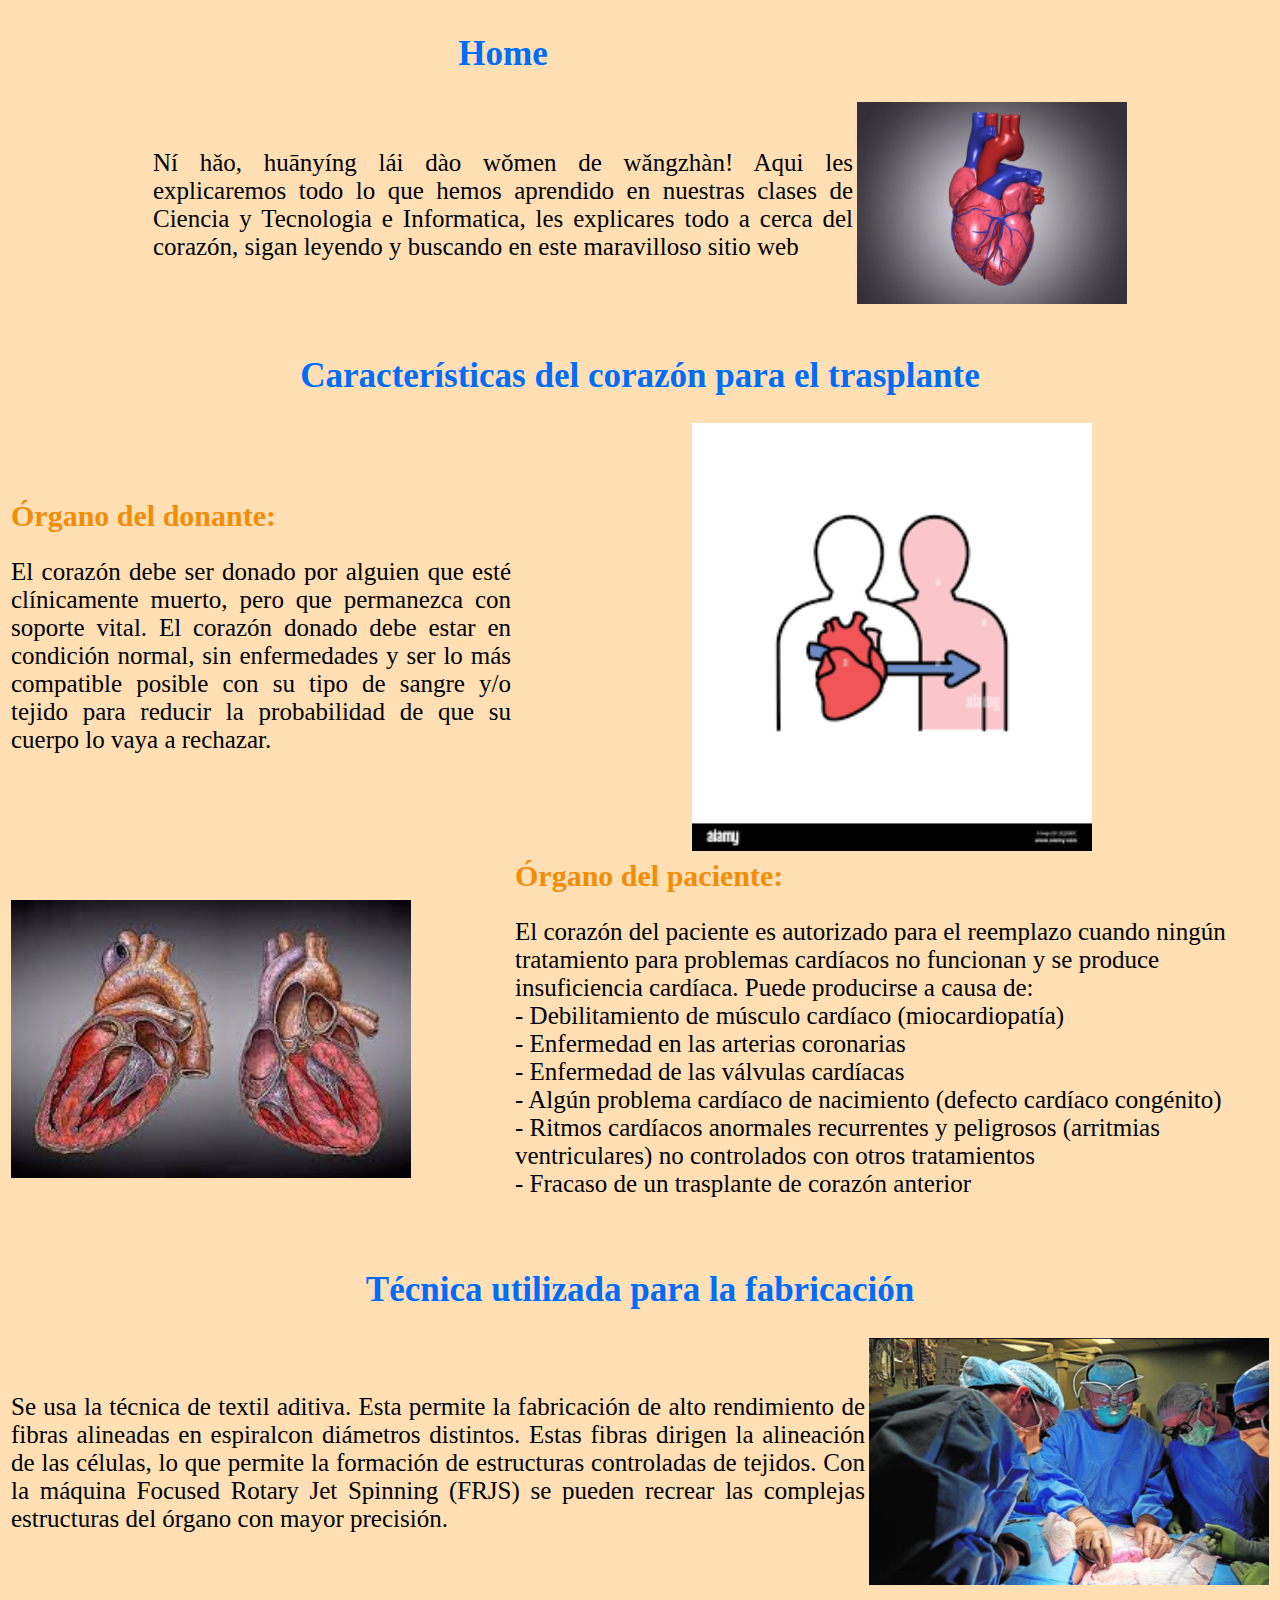
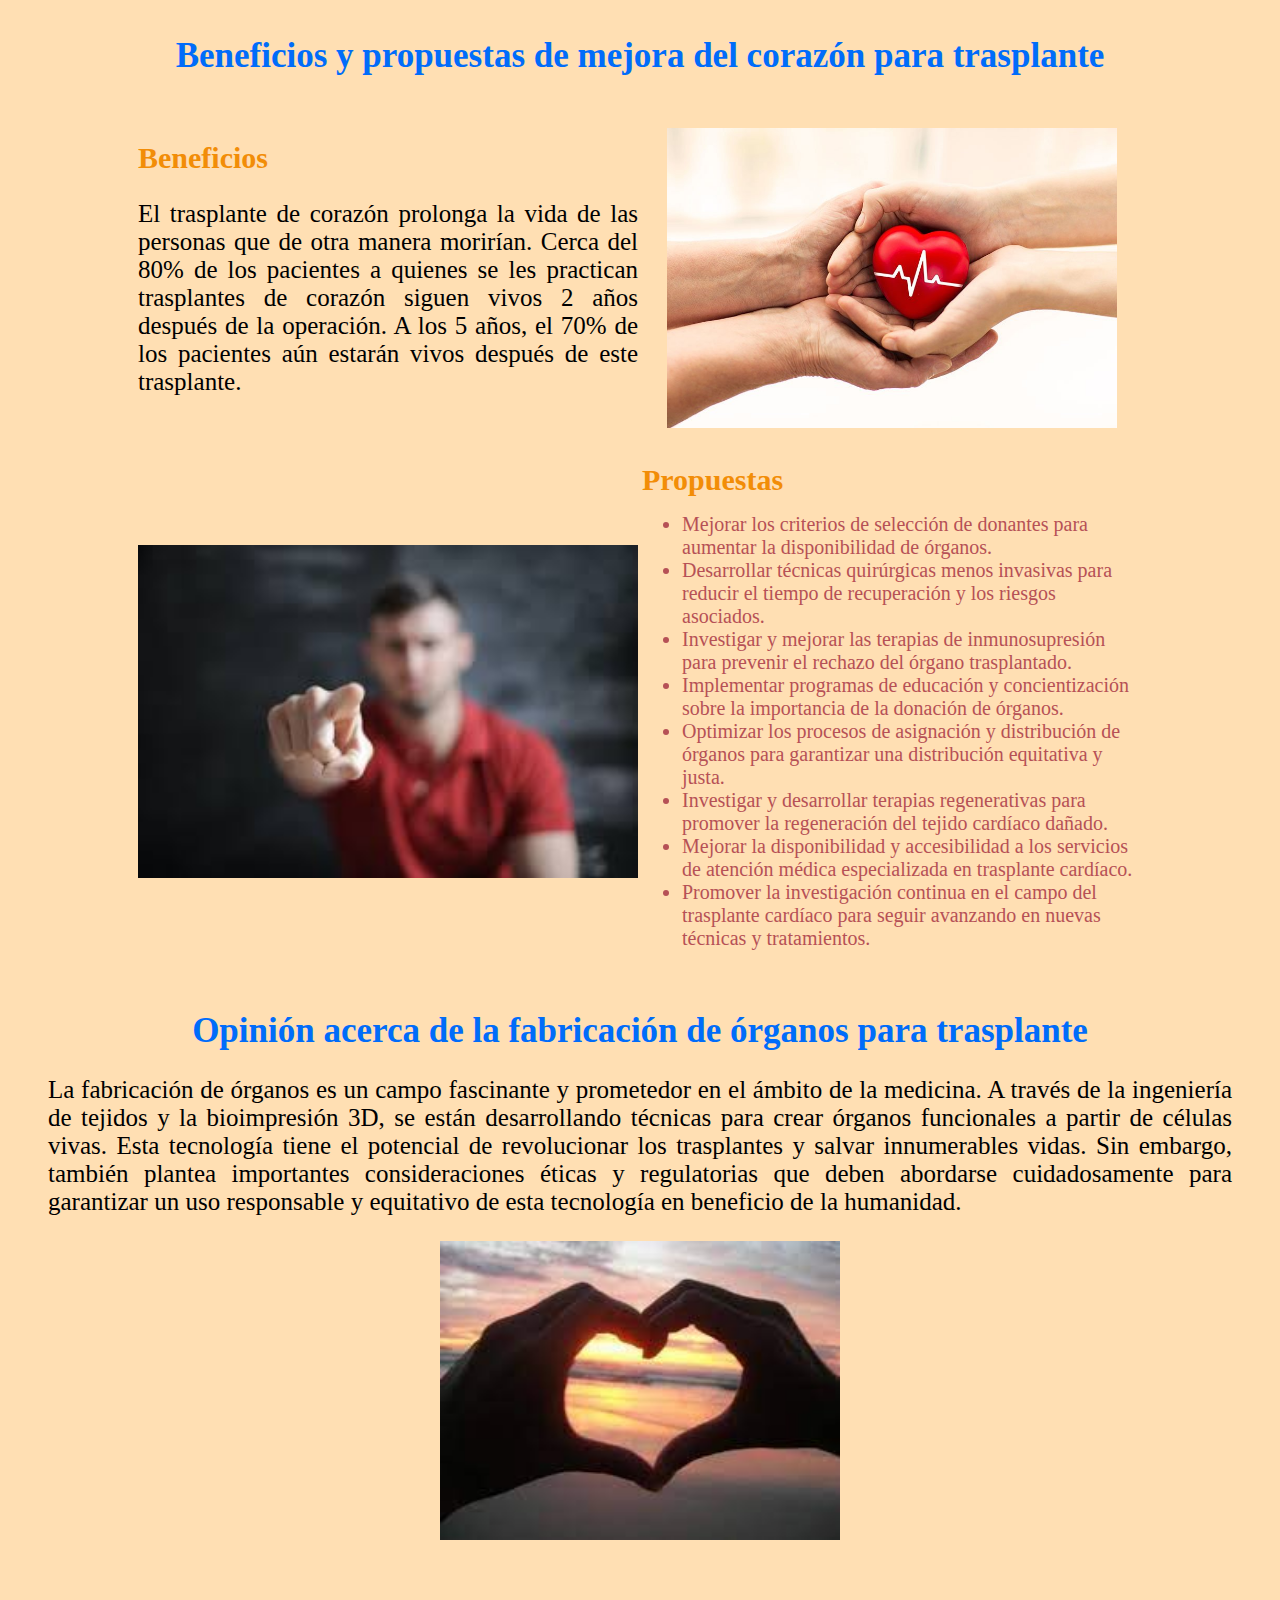
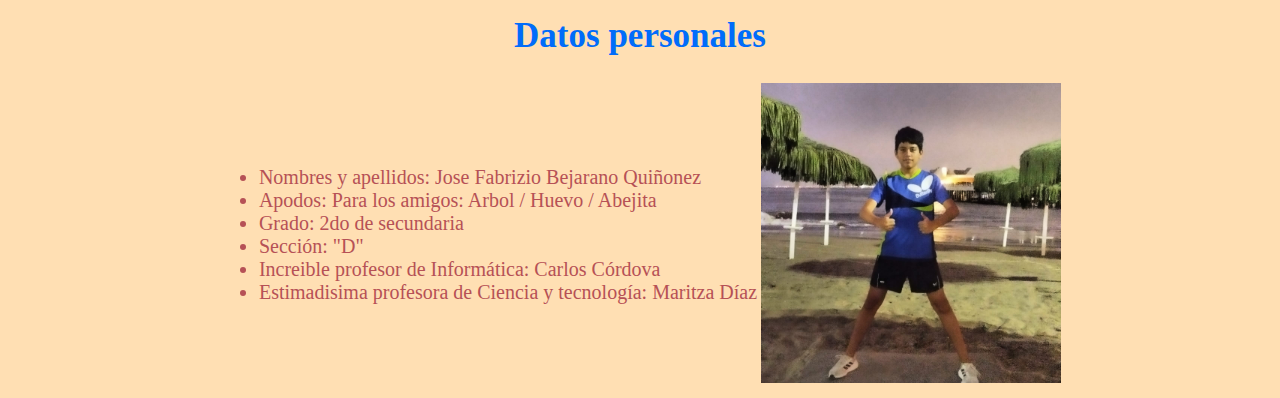
<file: cuerpo.html>
<!DOCTYPE html>
<html lang="en">
<head>
    <meta charset="UTF-8">
    <meta name="viewport" content="width=device-width, initial-scale=1.0">
    <title>Document</title>
    <link rel="stylesheet" href="los reales estilasos.css">
</head>
<body bgcolor="#FFDFB3">
    <table>
        <tr>
            <td align="center">
                <h1 id="home">Home</h1>
            </td>
        </tr>
        <tr>
            <td width="700" align="justify">
                <p>Ní hǎo, huānyíng lái dào wǒmen de wǎngzhàn! Aqui les explicaremos todo lo que hemos aprendido en nuestras clases de Ciencia y Tecnologia e Informatica, les explicares todo a cerca del corazón, sigan leyendo y buscando en este maravilloso sitio web</p>
            </td>
            <td>
                <img src="el corazoncito.jpg" width="270">
            </td>
        </tr>
    </table>
    <br>
    <table>
        <tr>
            <td colspan="2" align="center"><h1 id="caracteristicas">Características del corazón para el trasplante</h1></td>
        </tr>
        <tr>
            <td align="justify" width="500">
                <b>Órgano del donante:</b>
                    <br>
                <p>
                    El corazón debe ser donado por alguien que esté clínicamente muerto, pero que permanezca con soporte vital. El corazón donado debe estar en condición normal, sin enfermedades y ser lo más compatible posible con su tipo de sangre y/o tejido para reducir la probabilidad de que su cuerpo lo vaya a rechazar.
                </p>
            </td>
            <td align="center">
                <img src="the change.png" width="400">
            </td>
        </tr>
        <tr>
            <td>
                <img src="merece un descanso y un cambio.jpg" width="400">
            </td>
            <td>
                <b>Órgano del paciente:</b>
                <br>
                <p>
                El corazón del paciente es autorizado para el reemplazo cuando ningún tratamiento para problemas cardíacos no funcionan y se produce insuficiencia cardíaca. Puede producirse a causa de:
                <br>
                - Debilitamiento de músculo cardíaco (miocardiopatía)
                <br>
                - Enfermedad en las arterias coronarias
                <br>
                - Enfermedad de las válvulas cardíacas
                <br>
                - Algún problema cardíaco de nacimiento (defecto cardíaco congénito)
                <br>
                - Ritmos cardíacos anormales recurrentes y peligrosos (arritmias ventriculares) no controlados con otros tratamientos
                <br>
                - Fracaso de un trasplante de corazón anterior
                </p>
            </td>
        </tr>
    </table>
    <br>
    <table>
        <tr>
            <td colspan="2" align="center"><h1 id="tecnica">Técnica utilizada para la fabricación</h1></td>
        </tr>
        <tr>
            <td align="justify"><p>Se usa la técnica de textil aditiva. Esta permite la fabricación de alto rendimiento de fibras alineadas en espiralcon diámetros distintos. Estas fibras dirigen la alineación de las células, lo que permite la formación de estructuras controladas de tejidos. Con la máquina Focused Rotary Jet Spinning (FRJS) se pueden recrear las complejas estructuras del órgano con mayor precisión.</p></td>
            <td><img src="ya tocaba cambiarte corazoncito.jpg" width="400"></td>
        </tr>
    </table>
    <br>
    <table>
        <tr>
            <td colspan="2" align="center"><h1 id="beneficios">Beneficios y propuestas de mejora del corazón para trasplante</h1></td>
        </tr>
        <tr>
            <td align="justify" width="500">
                    <b>Beneficios</b>
                    <br>
                    <p>
                        El trasplante de corazón prolonga la vida de las personas que de otra manera morirían. Cerca del 80% de los pacientes a quienes se les practican trasplantes de corazón siguen vivos 2 años después de la operación. A los 5 años, el 70% de los pacientes aún estarán vivos después de este trasplante.
                    </p>
            </td>
            <td width="500">
                <p align="center"><img src="eres un idolo donador.jpg" width="450"></p>
            </td>
        </tr>
        <tr>
            <td>
                <p>
                    <img src="tu mismo eres causita.jpg" width="500">
                </p>
            </td>
            <td>
                    <b>Propuestas</b>
                    <ul>
                        <li>Mejorar los criterios de selección de donantes para aumentar la disponibilidad de órganos.</li>
                        <li>Desarrollar técnicas quirúrgicas menos invasivas para reducir el tiempo de recuperación y los riesgos asociados.</li>
                        <li>Investigar y mejorar las terapias de inmunosupresión para prevenir el rechazo del órgano trasplantado.</li>
                        <li>Implementar programas de educación y concientización sobre la importancia de la donación de órganos.</li>
                        <li>Optimizar los procesos de asignación y distribución de órganos para garantizar una distribución equitativa y justa.</li>
                        <li>Investigar y desarrollar terapias regenerativas para promover la regeneración del tejido cardíaco dañado.</li>
                        <li>Mejorar la disponibilidad y accesibilidad a los servicios de atención médica especializada en trasplante cardíaco.</li>
                        <li>Promover la investigación continua en el campo del trasplante cardíaco para seguir avanzando en nuevas técnicas y tratamientos.</li>
                    </ul>
            </td>
        </tr>
    </table>
    <br>
    <h1 align="center" id="opinion">Opinión acerca de la fabricación de órganos para trasplante</h1>
    <blockquote align="justify">
        <p>
            La fabricación de órganos es un campo fascinante y prometedor en el ámbito de la medicina. A través de la ingeniería de tejidos y la bioimpresión 3D, se están desarrollando técnicas para crear órganos funcionales a partir de células vivas. Esta tecnología tiene el potencial de revolucionar los trasplantes y salvar innumerables vidas. Sin embargo, también plantea importantes consideraciones éticas y regulatorias que deben abordarse cuidadosamente para garantizar un uso responsable y equitativo de esta tecnología en beneficio de la humanidad.
            </p>
    </blockquote>
    <p align="center">
        <img src="the love is impresionant.jpg" width="400">
    </p>
    <br>
    <table align="center">
        <tr>
            <td colspan="2" align="center">
                    <h1 id="datos">Datos personales</h1>
            </td>
        </tr>
        <tr>
            <td>
                    <ul>
                        <li>Nombres y apellidos: Jose Fabrizio Bejarano Quiñonez</li>
                        <li>Apodos: Para los amigos: Arbol / Huevo / Abejita</li>
                        <li>Grado: 2do de secundaria</li>
                        <li>Sección: "D"</li>
                        <li>Increible profesor de Informática: Carlos Córdova</li>
                        <li>Estimadisima profesora de Ciencia y tecnología: Maritza Díaz</li>
                    </ul>
            </td>
            <td>
                <img src="abejas menor.jpg" width="300">
            </td>
        </tr>
    </table>
</body>
</html>
</file>
<file: los reales estilasos.css>
h1{color: hsl(214, 100%, 49%); font-family: 'Times New Roman', Times, serif; font-size: 35px;}
b{color: hsl(34, 94%, 49%); font-family: Verdana; font-size: 30px;}
p{color: black; font-family: Verdana; font-size: 25px;}
li{color: rgb(182, 81, 86); font-family: Verdana; font-size: 20px;}
a:hover{color: rgb(0, 0, 0);font-family: Verdana; font-size: 20px; background-color: black;}
blockquote{color: #571818; font-family: Verdana; font-size: 25px;}
table{margin:0 auto}
</file>
